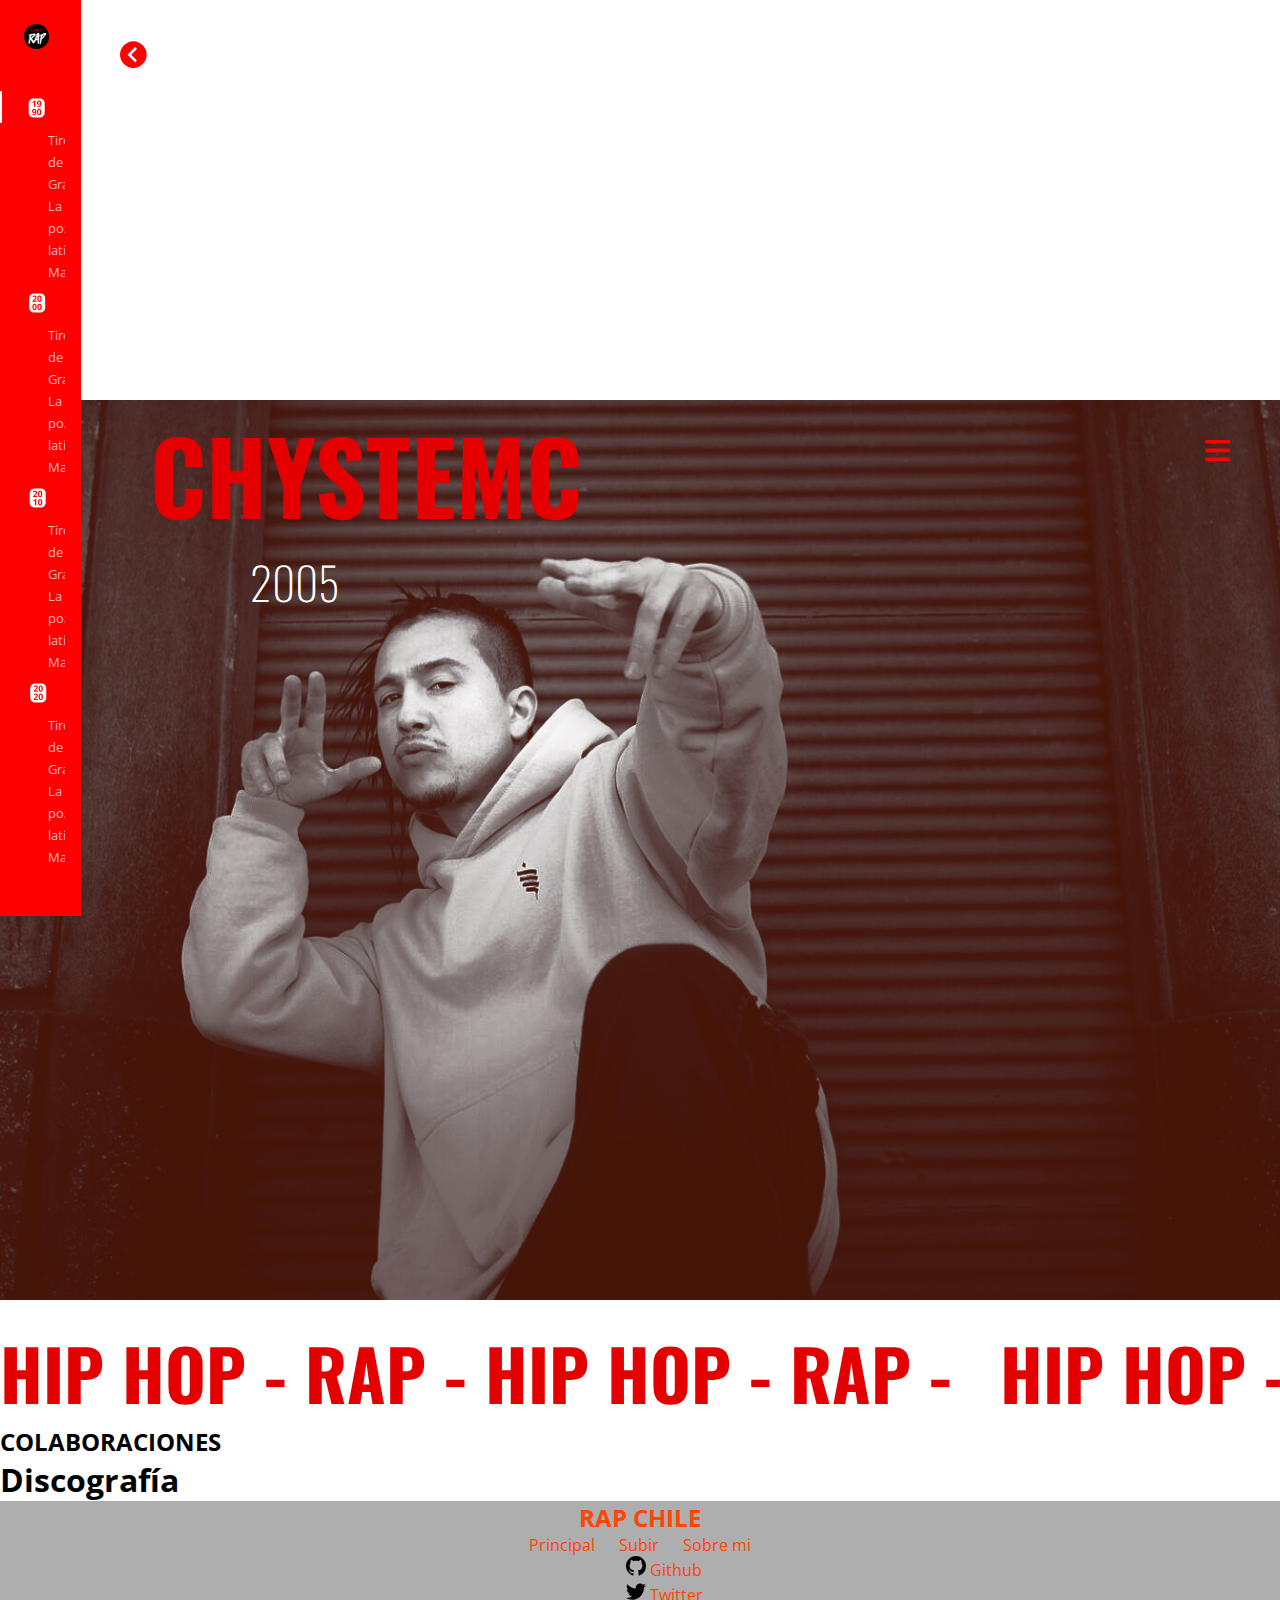
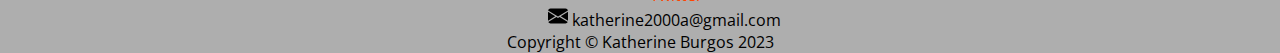
<file: single.html>
<!DOCTYPE html>
<html lang="en">
<head>
    <meta charset="UTF-8">
    <meta http-equiv="X-UA-Compatible" content="IE=edge">
    <meta name="viewport" content="width=device-width, initial-scale=1.0">
    <title>Rap Chile</title>
    <link rel="icon" type="image/png" href="img/logito2.png">
    <link href="https://cdn.jsdelivr.net/npm/bootstrap@5.3.0/dist/css/bootstrap.min.css" rel="stylesheet" integrity="sha384-9ndCyUaIbzAi2FUVXJi0CjmCapSmO7SnpJef0486qhLnuZ2cdeRhO02iuK6FUUVM" crossorigin="anonymous">
    <link rel="stylesheet" href="https://cdn.jsdelivr.net/npm/boxicons@latest/css/boxicons.min.css">
    <link href="https://fonts.googleapis.com/css2?family=Open+Sans:wght@300;400;700&family=Oswald:wght@700&display=swap" rel="stylesheet">
    <link rel="stylesheet" href="styles.css">
    




    <style>

#frase {
                background: #e6edd0 url("img/chyste1.jpg") center center no-repeat;
                background-size: cover;
                width: 100%;
                height: 100vh;
                font-family: 'Oswald', sans-serif;
                outline: none;
} 
    
#cas {
    
                background-size: cover;
                height:50vh;
                font-family: 'Oswald', sans-serif;
                outline: none;
                color: #ffffff;
                
                padding: 20px;
} 

h5{
    font-family: 'Oswald', sans-serif;
   
    font-size: 30px;
    font-weight: 700;
}

small{
    text-align: center;
    position: relative;
    display: inline;
    color: #ff0000;
}
    















    </style>
</head>

<body>
    <body id="body-pd">
        <header class="header" id="header">
            <div class="header_toggle"><i class='bx bxs-chevron-left-circle' id="header-toggle"></i> </div>
        
        </header>
        <div class="l-navbar" id="nav-bar">
          <nav class="nav">
              <div> <a href="index.html" class="nav_logo"> <img src="img/logito2.png" class="nav_iconlog" alt="Bienvenido a la RapChile"> <span class="nav_logo-name">RAPCHILE</span> </a>
                  <div class="nav_list"> <a href="#" class="nav_link active"> <img src="img/1990.png" class="nav_icon" alt=" Rap en los 90's"> <span class="nav_name">Los 90's</span> </a> 
                    <ul class="sub_nav_list">
                      <li class="ml-5 lista"><a href="#">Tiro de Gracia</a></li>
                      <li class="ml-5 lista"><a href="">La pozze latina</a></li>
                      <li class="ml-5 lista"><a href="page.html">Makiza</a></li>
                      
                  </ul>
                
                    
                    <a href="#" class="nav_link"> <img src="img/2000.png" class="nav_icon" alt="Rap chileno de los 2000"> <span class="nav_name">Los 2000</span> </a>
                    <ul class="sub_nav_list">
                      <li class="ml-5 lista"><a href="#">Tiro de Gracia</a></li>
                      <li class="ml-5 lista"><a href="#">La pozze latina</a></li>
                      <li class="ml-5 lista"><a href="#">Makiza</a></li>
                      
                  </ul>
                     <a href="#" class="nav_link"> <img src="img/2010.png" class="nav_icon" alt="rap chileno del 2010"> <span class="nav_name">2010</span> </a> 
                     <ul class="sub_nav_list">
                      <li class="ml-5 lista"><a href="#">Tiro de Gracia</a></li>
                      <li class="ml-5 lista"><a href="#">La pozze latina</a></li>
                      <li class="ml-5 lista"><a href="#">Makiza</a></li>
                      
                  </ul>
                     <a href="#" class="nav_link"> <img src="img/2020.png" class="nav_icon" alt="rap chileno actual"> <span class="nav_name">Actual</span> </a>  
                     <ul class="sub_nav_list">
                      <li class="ml-5 lista"><a href="#">Tiro de Gracia</a></li>
                      <li class="ml-5 lista"><a href="#">La pozze latina</a></li>
                      <li class="ml-5 lista"><a href="#">Makiza</a></li>
                      
                  </ul>
                    </div>
              
          </nav>
      </div>

        <nav class="navbar ">
            
            <div class="nav-links">
                <ul>
                    <li class="active"><a href="index.html">Principal</a></li>
                    <li><a href="#">Quienes somos</a></li>
                    <li><a href="#">Info</a></li>
                    
        
                </ul>
            </div>
            <img src="img/menu-btn.png" alt="menu" class="menu-hamburger">
        
        </nav>



        <!--Container Main start-->
       



        <section class="py-5 row-cols-md-3 " id="frase">
            <div class="container">
                <div class="row">
                    <div class="col py-5">
                      <h1 class="loke" >CHYSTEMC</h1>
                      
                      <h2 class="loke2">2005</h2>
                      




                      
                        
                    </div>
                </div>
            </div>
        </section>

        <section class=" my-5" id="este">
        <div class="container">
            <div class="row">
              <div class="col-md-8 mx-auto text-danger "> 
                <h5 class="text-center"></h5>
                <p></p>
                </div>
                </div>
              </div>
        </section>

       
          <div class="moving-text-container loke3">
            <span class="moving-text">HIP HOP - RAP - HIP HOP - RAP -</span>
            <span class="moving-text">HIP HOP - RAP - HIP HOP - RAP -</span>
            <span class="moving-text">HIP HOP - RAP - HIP HOP - RAP -</span>
          </div>

 <section id="image">
        <div class="container-fluid">
        <div class="text-center" id="sol"> 
           
                
              
            </div>
</div>
</section>               


<section class=" my-5" id="otro">
  <div class="container">
      <div class="row">
        <div class="col-md-8 mx-auto text-danger "> 
          <h5 class="text-center"></h5>
          <p></p>
          </div>
          </div>
        </div>
  </section>


            

        </div>
<section id="bak">
       <div class="container-fluid"></div> 
       
</section>

        <section id="inte">
            <h2 class="text-center text-danger py-6 mt-5"><i></i>COLABORACIONES</h2>
            <div class="container py-3">
             
 </div>
          </section>

            <!-- Cosos -->
            
                        
                    
            <section class="" id="losTrabajos">
                
                <div class="container py-5"><h1 class="text-center mb-1">Discografía</h1>
                    <div class="row row-cols-1 row-cols-sm-2 row-cols-md-3 row-cols-lg-4 g-2 my-5  " id="trabajos"></div>
                </div>
            </section>











            
            <aside>
              <div class="container pb-4">
                  <div class="row">
                      <div class="col-6" id="back"></div>
                      <div class="col-6 text-end" id="next"></div>
                  </div>
              </div>
          </aside>







            

        <!--Container Main end-->






        <footer class="footer">
          <div class="container">
          <div class="row justify-content-center">
          <div class="col-md-12 text-center">
          <h2 class="footer-heading mt-5"><a href="#" class="logo">RAP CHILE</a></h2>
          <p class="menu">
          <a class="fut" href="index.html">Principal</a>
          <a class="fut" href="#">Subir</a>
          <a class="fut" href="#">Sobre mi</a>
          </p>
          <ul class="social-icons">
            <li>
              <svg xmlns="http://www.w3.org/2000/svg" width="20" height="20" fill="currentColor" class="bi bi-github " viewBox="0 0 16 16">
                  <path d="M8 0C3.58 0 0 3.58 0 8c0 3.54 2.29 6.53 5.47 7.59.4.07.55-.17.55-.38 0-.19-.01-.82-.01-1.49-2.01.37-2.53-.49-2.69-.94-.09-.23-.48-.94-.82-1.13-.28-.15-.68-.52-.01-.53.63-.01 1.08.58 1.23.82.72 1.21 1.87.87 2.33.66.07-.52.28-.87.51-1.07-1.78-.2-3.64-.89-3.64-3.95 0-.87.31-1.59.82-2.15-.08-.2-.36-1.02.08-2.12 0 0 .67-.21 2.2.82.64-.18 1.32-.27 2-.27.68 0 1.36.09 2 .27 1.53-1.04 2.2-.82 2.2-.82.44 1.1.16 1.92.08 2.12.51.56.82 1.27.82 2.15 0 3.07-1.87 3.75-3.65 3.95.29.25.54.73.54 1.48 0 1.07-.01 1.93-.01 2.2 0 .21.15.46.55.38A8.012 8.012 0 0 0 16 8c0-4.42-3.58-8-8-8z"/>
                </svg>
              <a href="https://github.com/katherineburgosa">Github</a></li>
          <li>
              <svg xmlns="http://www.w3.org/2000/svg" width="20" height="20" fill="currentColor" class="bi bi-twitter" viewBox="0 0 16 16">
                  <path d="M5.026 15c6.038 0 9.341-5.003 9.341-9.334 0-.14 0-.282-.006-.422A6.685 6.685 0 0 0 16 3.542a6.658 6.658 0 0 1-1.889.518 3.301 3.301 0 0 0 1.447-1.817 6.533 6.533 0 0 1-2.087.793A3.286 3.286 0 0 0 7.875 6.03a9.325 9.325 0 0 1-6.767-3.429 3.289 3.289 0 0 0 1.018 4.382A3.323 3.323 0 0 1 .64 6.575v.045a3.288 3.288 0 0 0 2.632 3.218 3.203 3.203 0 0 1-.865.115 3.23 3.23 0 0 1-.614-.057 3.283 3.283 0 0 0 3.067 2.277A6.588 6.588 0 0 1 .78 13.58a6.32 6.32 0 0 1-.78-.045A9.344 9.344 0 0 0 5.026 15z"/>
                </svg>
              <a href="https://twitter.com/Katheri94758841">Twitter</a></li>
          <li>
              <svg xmlns="http://www.w3.org/2000/svg" width="20" height="20" fill="currentColor" class="bi bi-envelope-fill" viewBox="0 0 16 16">
              <path d="M.05 3.555A2 2 0 0 1 2 2h12a2 2 0 0 1 1.95 1.555L8 8.414.05 3.555ZM0 4.697v7.104l5.803-3.558L0 4.697ZM6.761 8.83l-6.57 4.027A2 2 0 0 0 2 14h12a2 2 0 0 0 1.808-1.144l-6.57-4.027L8 9.586l-1.239-.757Zm3.436-.586L16 11.801V4.697l-5.803 3.546Z"/>
              </svg>
              katherine2000a@gmail.com</li>
          </ul>
          </div>
          </div>
          <div class="row mt-5">
          <div class="col-md-12 text-center">
          <p class="copyright">
          Copyright &copy; Katherine Burgos 2023 <i class="ion-ios-heart" aria-hidden="true"></i> 
          </p>
          </div>
          </div>
          </div>
          </footer>


<script>
            //Tomo el dato que trae ?nro=
            var n = new URLSearchParams(window.location.search).get("nro");
            //Lo que trae ?nro= será tratado siempre como número
            n = Number(n);
            //crearé una función asincrónica
            async function portfolio() {
                const consulta = await fetch("https://raw.githubusercontent.com/katherineburgosa/rap-chileno/main/lainfo.json");
                const data = await consulta.json();
                const cuantos = data.length;
                //Como n es siempre número: Ya no tengo posibilidad de null
                document.querySelector("#trabajos").innerHTML = '<div class="col"><h2 class="fs-1">' + data[n].nombre + "</a></h2><p>" + data[n].descripcion + '</p><small>#' + data[n].gender + '</small><img src="'+data[n].cover+'" class="w-100"></div>';
               
                ;
                //Necesito una condición para pasar a trabajo anterior o siguiente si lo hubiera
                if (n < 1) {
                    document.querySelector("#next").innerHTML = '<a href="single.html?nro=' + (n + 1) + '" class="btn btn-sm btn-outline-secondary">siguiente &rarr;</a>';
                } else if (n > 0 && n < cuantos - 1) {
                    document.querySelector("#back").innerHTML = '<a href="single.html?nro=' + (n - 1) + '" class="btn btn-sm btn-outline-secondary">&larr; anterior</a>';
                    document.querySelector("#next").innerHTML = '<a href="single.html?nro=' + (n + 1) + '" class="btn btn-sm btn-outline-secondary">siguiente &rarr;</a>';
                } else {
                    document.querySelector("#back").innerHTML = '<a href="single.html?nro=' + (n - 1) + '" class="btn btn-sm btn-outline-secondary">&larr; anterior</a>';
                }
            } //ahora cierro la creación de la función asincrónica
            portfolio().catch((error) => console.error(error));
        </script>
        <script>


















          
async function portfolio() {
  const consulta = await fetch("https://raw.githubusercontent.com/katherineburgosa/rap-chileno/main/lainfodis.json");
  const data = await consulta.json();
  var donde = document.querySelector("#trabajos");
  
  data.forEach(function(ceroElemento) {
    donde.innerHTML += '<article class="col"><div id="losco" class="card h-100 shadow-sm"><img id="lafoto" src="' + ceroElemento.foto + '" class=""><div class="card-body"><h3 class="fs-2"><p class="text-danger text-center p-0 m-0">' + ceroElemento.nombre + '</p></h3><p class="text-center">' + ceroElemento.año + '</p></div></div></article>';
  });
}

portfolio().catch((error) => console.error(error));
          
            
            async function aki() {
  const consulta = await fetch("https://raw.githubusercontent.com/katherineburgosa/pruebas.../main/data.json");
  const data = await consulta.json();
  var donde = document.querySelector("#este");
  const primerElemento = data[0]; 
  donde.innerHTML += '<div class="container"><div class="row"><div class="col-md-8 mx-auto text-danger "> <h5 class="text-center">' + primerElemento.titulo + '</h5><p>' + primerElemento.escrito + '</p></div></div></div>';
}

aki().catch((error) => console.error(error));


async function akidos() {
  const consulta = await fetch("https://raw.githubusercontent.com/katherineburgosa/pruebas.../main/data.json");
  const data = await consulta.json();
  var donde = document.querySelector("#image");
  const segElemento = data[0]; 
  donde.innerHTML = '<div class="text-center" id="sol"><img class="col-5 img-responsive rounded" src="'+ segElemento.foto +'" alt="'+ segElemento.alt1 +'"></div>';
}

akidos().catch((error) => console.error(error));




async function akitres() {
  const consulta = await fetch("https://raw.githubusercontent.com/katherineburgosa/pruebas.../main/data.json");
  const data = await consulta.json();
  var donde = document.querySelector("#otro");
  const tercerElemento = data[0]; 
  donde.innerHTML += '<div class="container"><div class="row"><div class="col-md-8 mx-auto text-danger "> <h5 class="text-center">' + tercerElemento.titulo2 + '</h5><p>' + tercerElemento.escrito2 + '</p></div></div></div>';
}

akitres().catch((error) => console.error(error));







async function akicuar() {
  const consulta = await fetch("https://raw.githubusercontent.com/katherineburgosa/pruebas.../main/data.json");
  const data = await consulta.json();
  var donde = document.querySelector("#bak");
  const cuarElemento = data[0]; 
  donde.innerHTML += '<div class="text-center" id="cas" style="background: url(\'' + cuarElemento.imagen + '\') center center no-repeat;width: 100%;"><div><h5>' + cuarElemento.descri + '</h5></div></div>';
}

akicuar().catch((error) => console.error(error));







async function akiquin() {
  const consulta = await fetch("https://raw.githubusercontent.com/katherineburgosa/pruebas.../main/data.json");
  const data = await consulta.json();
  var donde = document.querySelector("#inte");
  const quinElemento = data[0]; 
  donde.innerHTML += '<div class="row d-flex justify-content-center align-items-center h-100"><div class="col col-md-9 col-lg-7 col-xl-5"><div class="card-body p-4"><div class="d-flex text-black"><div class="flex-shrink-0"><img src="' + quinElemento.monoun + '" alt="' + quinElemento.altdos + '" style="width: 160px; border-radius: 100px;"></div><div class="flex-grow-1 ms-3"><h5 class="mb-1">' + quinElemento.tit + '</h5><p>' + quinElemento.subtit + '</p><p class="mb-1 pb-1">' + quinElemento.des + '</p></div></div></div></div><div class="row d-flex justify-content-center align-items-center h-40"><div class="col col-md-9 col-lg-7 col-xl-5"><div class="card-body p-4"><div class="d-flex text-black"><div class="flex-shrink-0"><img src="' + quinElemento.monodo + '" alt="' + quinElemento.altdo + '" style="width: 160px; border-radius: 100px;"></div><div class="flex-grow-1 ms-3"><h5 class="mb-1">' + quinElemento.titdo + '</h5><p>' + quinElemento.subtitdo + '</p><p class="mb-1 pb-1">' + quinElemento.desdo + '</p></div></div></div></div>';
}

akiquin().catch((error) => console.error(error));






















        </script>

        <script>
            document.addEventListener("DOMContentLoaded", function(event) {
   
   const showNavbar = (toggleId, navId, bodyId, headerId) =>{
   const toggle = document.getElementById(toggleId),
   nav = document.getElementById(navId),
   bodypd = document.getElementById(bodyId),
   headerpd = document.getElementById(headerId)
   
   // Validate that all variables exist
   if(toggle && nav && bodypd && headerpd){
   toggle.addEventListener('click', ()=>{
   // show navbar
   nav.classList.toggle('show')
   // change icon
   toggle.classList.toggle('bx-x')
   // add padding to body
   bodypd.classList.toggle('body-pd')
   // add padding to header
   headerpd.classList.toggle('body-pd')
   })
   }
   }
   
   showNavbar('header-toggle','nav-bar','body-pd','header')
   
   /*===== LINK ACTIVE =====*/
   const linkColor = document.querySelectorAll('.nav_link')
   
   function colorLink(){
   if(linkColor){
   linkColor.forEach(l=> l.classList.remove('active'))
   this.classList.add('active')
   }
   }
   linkColor.forEach(l=> l.addEventListener('click', colorLink))
   
    // Your code to run since DOM is loaded and ready
   });
        </script>
        <script src="https://cdnjs.cloudflare.com/ajax/libs/jquery/3.2.1/jquery.min.js"></script>
        <script src="https://cdn.jsdelivr.net/npm/bootstrap@5.0.0-beta1/dist/js/bootstrap.bundle.min.js"></script>
        




        <script>
      const menuHamburger = document.querySelector(".menu-hamburger")
      const navLinks = document.querySelector(".nav-links")
    
      menuHamburger.addEventListener('click',()=>{
      navLinks.classList.toggle('mobile-menu')
      })
    </script>





<script>
    $(document).ready(function() {
  function moveText() {
    $('#moving-text').animate({left: '100%'}, 5000, 'linear', function() {
      $(this).css('left', '0');
      moveText();
    });
  }

  moveText();
});
</script>





</body>
</html>
</file>
<file: styles.css>
:root {
    
    --nav-width: 65px;
    --first-color: #ff0000;
    --first-color-light: #ffffff;
    --white-color: #F7F6FB;
    --body-font: 'Nunito', sans-serif;
    --normal-font-size: 1rem;
    --z-fixed: 100;
}
body{
    font-family: 'Open Sans', sans-serif;
    
}
a {
    text-decoration: none;
    color: #ff0000;
   
}
.header {
    width: 100%;
   
    position: fixed;
    top: 0px;
    left: 0;
    display: flex;
    align-items: center;
    justify-content: space-between;
    padding: 0 ;
    background-color: #000000;
    transition: .5s;
    background-color: transparent;
    z-index: 120;
}
.header_toggle {
    margin-left: 10px;
    margin-top: 35px;
    color: var(--first-color);
    font-size: 2rem;
    cursor: pointer
}

.l-navbar {
    position: fixed;
    top: 0;
    left: -30%;
    width: var(--nav-width);
    height: 100vh;
    background-color: var(--first-color);
    padding: .5rem 1rem 0 0;
   transition: ease-in-out;
    z-index: var(--z-fixed);
}
.nav {
    height: 100%;
    display: flex;
    flex-direction: column;
    justify-content: space-between;
    overflow: hidden;
    background-color: transparent;
    
}
.nav_logo,
.nav_link {
    display: grid;
    grid-template-columns: max-content max-content;
    align-items: center;
    column-gap: 1rem;
    padding: .5rem 0 .5rem 1.5rem
}



.nav_link {
    position: relative;
    color: var(--first-color-light);
    margin-bottom: 0rem;
    transition: .3s
}
.nav_link:hover {
    color: var(--white-color)
}
.nav_icon {
    width: 25px;
}
.nav_iconlog{
    width: 25px;
    margin-bottom: 30px;
}
.show {
    left: 0
}
.body-pd {
    padding-left: calc(var(--nav-width) );
}

.active {
    color: var(--white-color)
}
.active::before {
    content: '';
    position: absolute;
    left: 0;
    width: 2px;
    height: 32px;
    background-color: var(--white-color)
}
.height-100 {
    height: 100vh;
}
@media screen and (min-width: 768px) {
    body {
        margin: calc(var(--header-height) + 1rem) 0 0 0;
       
    }
    .header {
        height: calc(var(--header-height) + 1rem);
        padding: 0 2rem 0 calc(var(--nav-width) + 2rem);
        margin-left: 10px;
    }
    .header_img {
        width: 40px;
        height: 40px
    }
    .header_img img {
        width: 45px
    }
    .l-navbar {
        left: 0;
        padding: 1rem 1rem 0 0;
    }
    .show {
        width: calc(var(--nav-width) + 156px);
    }
    .body-pd {
        padding-left: calc(var(--nav-width) + 156px);
    }
   
 
    
}









    .loke3{
        
      color: rgb(228, 0, 0);
      margin-top: 20px;
      
      
      font-size: 70px;
      font-weight: bolder;
    }









    * {
        margin:0;
        padding: 0;
        text-decoration: none;
        list-style: none;
       
    }
    body{
      background-color: rgb(255, 255, 255);
    }
.navbar{
        position: fixed;
        padding: 30px;
        
        display: flex;
        justify-content: space-between;
        width: 100%;
        box-sizing: border-box;
        align-items: center;
        z-index: var(--z-fixed);
    }

    .navbar a{
        color: rgb(255, 255, 255);
        text-decoration: none;
        font-size: larger;
        align-items: center;

    }
   
   
  
   
    .navbar .nav-links ul{
        display: flex;
    }
    .navbar .nav-links ul li{
        margin: 0 25px;
    }


    
    .navbar .nav-links ul li.active a{
        color:rgb(0, 0, 0); 
        font-weight: 500;
    }
    .navbar .menu-hamburger{

        display: none;
        position: absolute;
        top: 40px;
        right: 50px;
        width: 25px;
    }
    .mobile-menu{
        margin-left: 0;
    }
   
    @media screen and (max-width:2500px) {
    .navbar{
        padding: 0;
        z-index: 120;
    }
  
    
    .navbar .menu-hamburger{
        display: block;
        
    }
    .nav-links {
        top: 0;
        left: 0;
        position: absolute;
        background-color: rgba(214, 214, 214, 0.347);
        backdrop-filter:blur(8px) ;
        width: 100%;
        height: 100vh;
        display: flex;
        justify-content: center;
        align-items: center;
        margin-left: -120%;
        transition: all 0.3s ease;
        
    } 
    .nav-links.mobile-menu{
    margin-left: 0;
}
    .nav-links ul{
        display: flex;
        flex-direction: column;
        align-items: center;
    }
    .navbar .nav-links ul li{
        margin: 25px 0; 
        font-size: 1,2em;
    }
}

.lista a{
    color: #f7f6fbb8;
   
    font-size: small;
  }
  ul{
    margin-left: 3rem;
  
  }
  ul li a:hover{
    color: #f09797;
   
  
  }




















.loke{
    color: rgb(228, 0, 0);
    margin-top: 400px;
    margin-left: 50px;
    
    font-size: 50px;
    font-weight: bolder;
  }
  .loke2{
    color: rgb(255, 255, 255);
   
    margin-left: 100px;
    font-size: 25px;
    font-weight: lighter;
  }



  @media screen and (min-width: 768px) {
  .loke{
    color: rgb(228, 0, 0);
    margin-top: 400px;
    margin-left: 150px;
    
    font-size: 100px;
    font-weight: bolder;
  }
  .loke2{
    color: rgb(255, 255, 255);
   
    margin-left: 250px;
    font-size: 45px;
    font-weight: lighter;
  }
}


a.logo{
    text-decoration: none;
    color: orangered; 
}







.footer{
    background-color: #aeaeae;
    text-align: center;
    }
    .social-icons li a{
      text-decoration: none;
      color: orangered;
    }
    .social-icons li a:hover{
      text-decoration: none;
      color: bisque;
    }


.fut{
    padding: 10px;
    text-decoration: none;
    color: orangered;
}
ul .social-icons{}




.moving-text-container {
    width: 100%;
    overflow: hidden; 
    white-space: nowrap; 
  }
  
  .moving-text {
    font-family: 'Oswald', sans-serif;
    display: inline-block;
    margin-right: 30px; 
    animation: moveText 10s linear infinite; 
  }
  
  @keyframes moveText {
    0% {
      transform: translateX(0%);
    }
    100% {
      transform: translateX(-100%);
    }
  }











  #lafoto{
    margin: 30px 30px 30px ;

}

#losco{
   background-color: #e0dedeb5;
   border: none;
   box-shadow: #00000029;
}
small{
    text-align: center;
    position: relative;
    display: inline;
    color: #ff0000;
}
</file>
